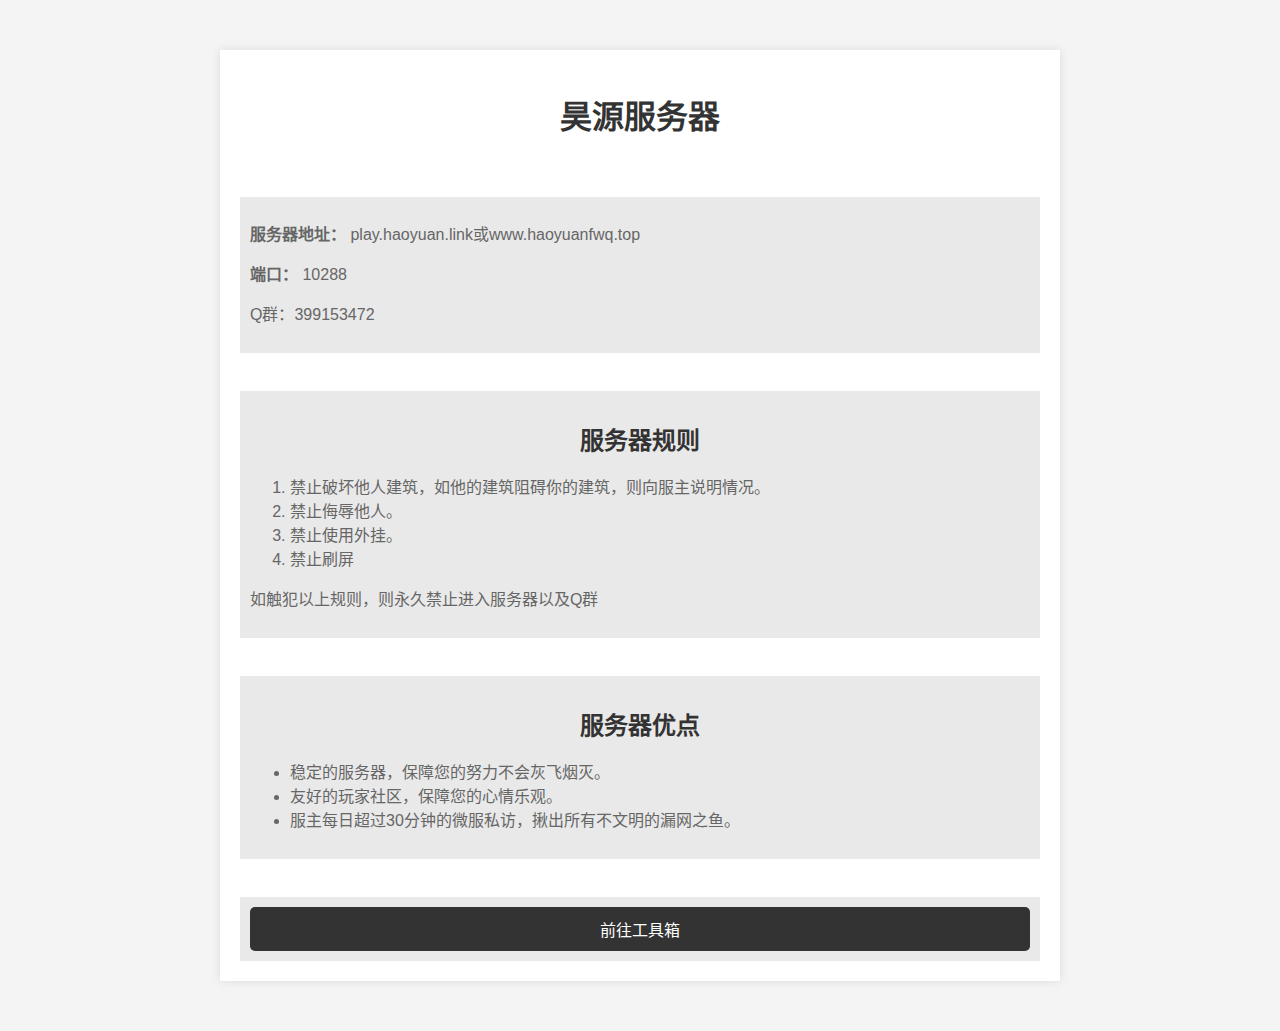
<file: index.html>
<!DOCTYPE html>
<html lang="zh-CN">
<head>
    <meta charset="UTF-8">
    <meta name="viewport" content="width=device-width, initial-scale=1.0">
    <link rel="stylesheet" href="styles.css">
    <title>昊源服务器官网</title>
</head>
<body>
    <div class="container">
        <h1>昊源服务器</h1>
<br>
        <!-- 服务器地址和端口 -->
        <div class="server-info">
            <p><strong>服务器地址：</strong> play.haoyuan.link或www.haoyuanfwq.top</p>
            <p><strong>端口：</strong> 10288</p>
            <p>Q群：399153472</p>
        </div>
<br>
        <!-- 服务器规则 -->
        <div class="server-rules">
            <h2>服务器规则</h2>
            <ol>
                <li>禁止破坏他人建筑，如他的建筑阻碍你的建筑，则向服主说明情况。</li>
                <li>禁止侮辱他人。</li>
                <li>禁止使用外挂。</li>
                <li>禁止刷屏</li>
            </ol>
            <p>如触犯以上规则，则永久禁止进入服务器以及Q群</p>
        </div>
<br>
        <!-- 服务器优点 -->
        <div class="server-advantages">
            <h2>服务器优点</h2>
            <ul>
                <li>稳定的服务器，保障您的努力不会灰飞烟灭。</li>
                <li>友好的玩家社区，保障您的心情乐观。</li>
                <li>服主每日超过30分钟的微服私访，揪出所有不文明的漏网之鱼。</li>
                <!-- 你可以继续添加其他优点 -->
            </ul>
        </div>
<br>
        <!-- 工具箱链接 -->
        <div class="toolbox-link">
            <a href="toolbox.html">前往工具箱</a>
        </div>
    </div>
</body>
</html>
</file>
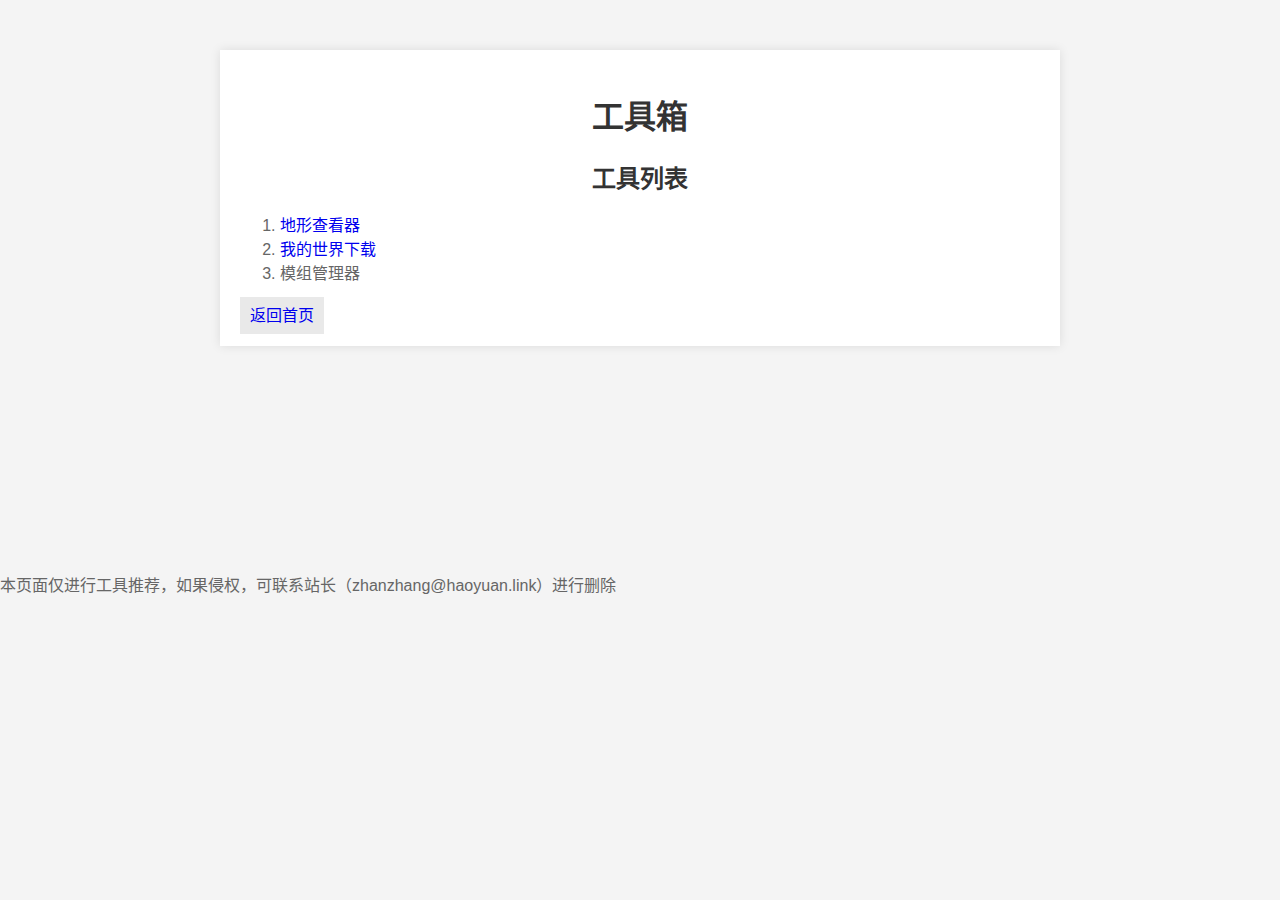
<file: toolbox.html>
<!DOCTYPE html>
<html lang="zh-CN">

<head>
  <meta charset="UTF-8">
  <meta name="viewport" content="width=device-width, initial-scale=1.0">
  <link rel="stylesheet" href="styles.css">
  <title>工具箱</title>
</head>

<body>
  <div class="container">
    <h1>工具箱</h1>
    <!-- 工具列表 -->
    <div class="tools">
      <h2>工具列表</h2>
      <ol>
        <li><a href="https://www.chunkbase.com">地形查看器</a></li>
        <li><a href="./download.html">我的世界下载</a></li>
        <li>模组管理器</li>
        <!-- 你可以继续添加其他工具 -->
      </ol>
    </div>
    <!-- 返回首页链接 -->
    <div class="home-link">
      <a href="index.html" class="toolbox-link">返回首页</a>
    </div>
  </div>
<br>
<br>
<br>
<br>
<br>
<br>
<br>
<br>
<br>

<p>本页面仅进行工具推荐，如果侵权，可联系站长（zhanzhang@haoyuan.link）进行删除</p>
</body>

</html>
</file>
<file: styles.css>
body {
    font-family: Arial, sans-serif;
    background-color: #f4f4f4;
    margin: 0;
    padding: 0;
}

.container {
    max-width: 800px;
    margin: 50px auto;
    background-color: #fff;
    padding: 20px;
    box-shadow: 0 0 10px rgba(0,0,0,0.1);
}

h1, h2 {
    text-align: center;
    color: #333;
}

p, li {
    color: #666;
    line-height: 1.5;
}

.server-info, .server-rules, .server-advantages, .server-images, .toolbox-link {
    background-color: #e9e9e9;
    padding: 10px;
    margin-top: 20px;
}

.toolbox-link a {
    display: block;
    text-align: center;
    padding: 10px;
    background-color: #333;
    color: #fff;
    text-decoration: none;
    border-radius: 5px;
}
a{
  text-decoration: none;
}
.to-index{
  color: #333
}
</file>
